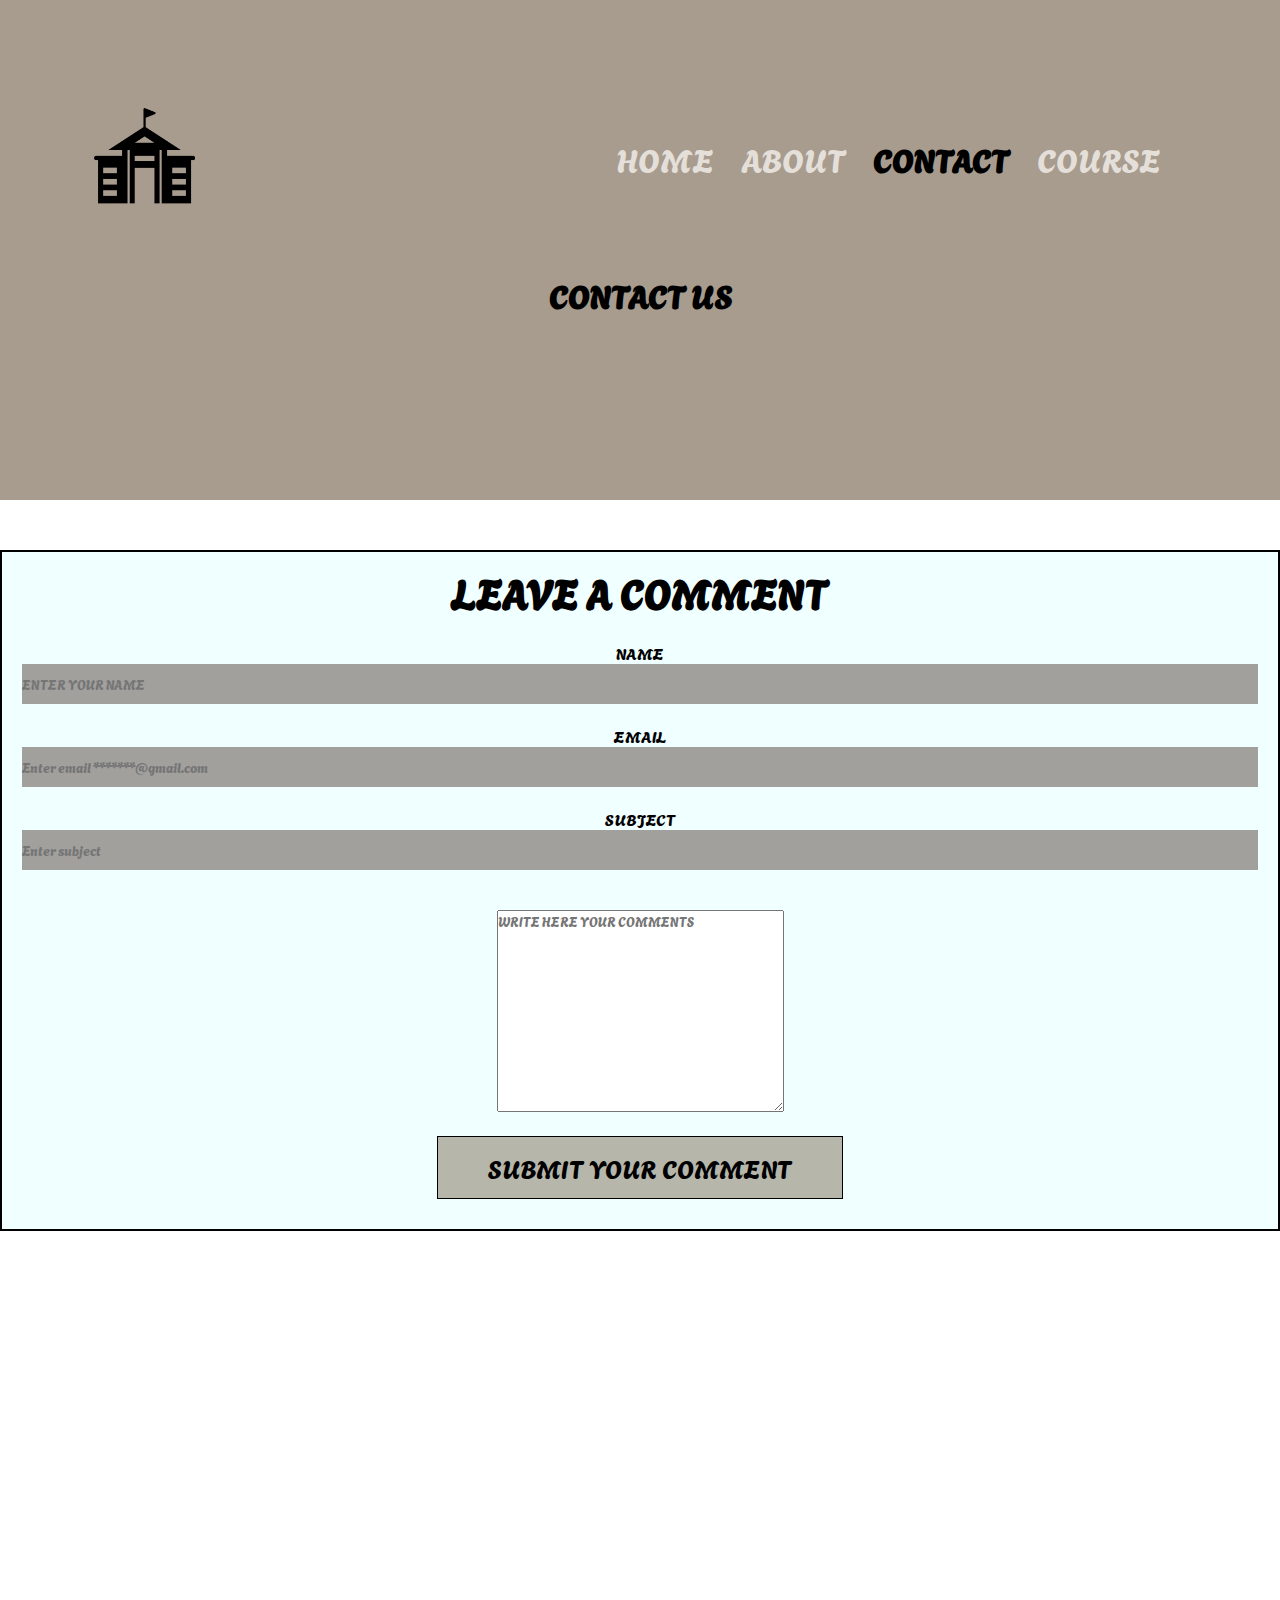
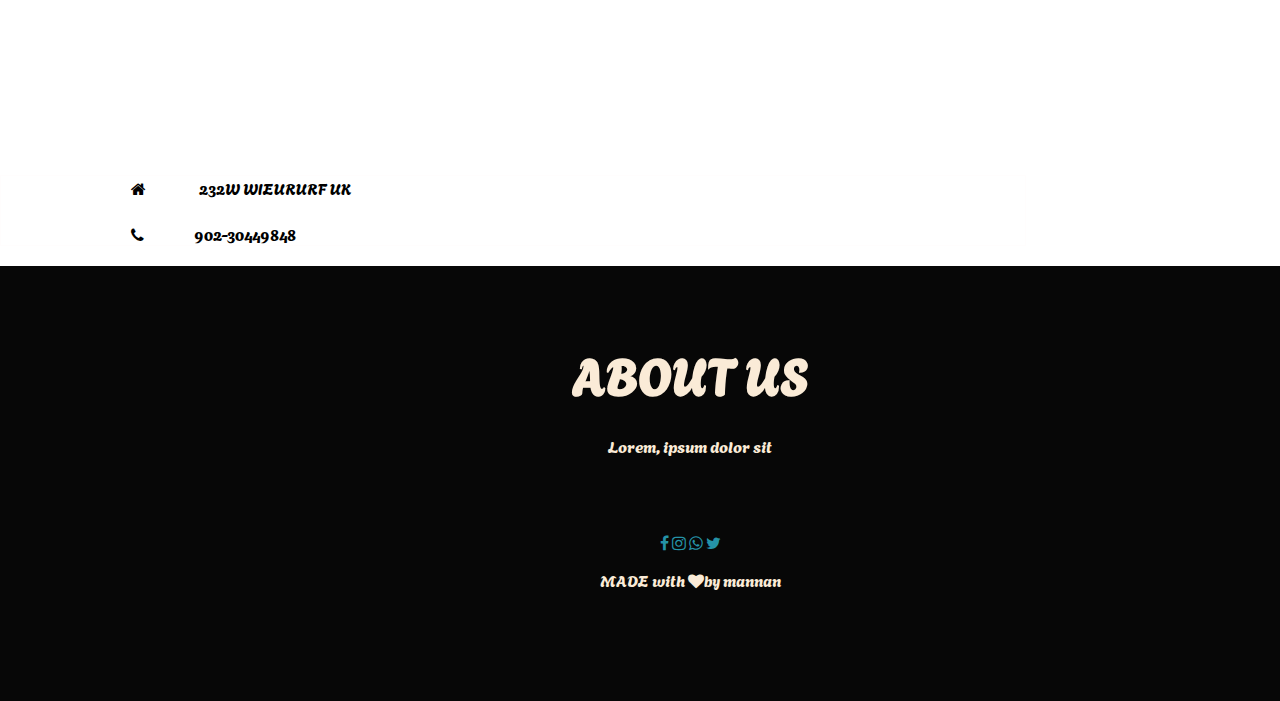
<file: contact.html>
<!DOCTYPE html>
<html lang="en">

<head>
    <meta charset="UTF-8">
    <meta name="viewport" content="width=device-width, initial-scale=1.0">
    <title>Website University Tutorial</title>
    <link rel="stylesheet" href="style.css">
    <link rel="preconnect" href="https://fonts.googleapis.com">
    <link rel="preconnect" href="https://fonts.gstatic.com" crossorigin>
    <link href="https://fonts.googleapis.com/css2?family=Agbalumo&family=Roboto+Slab:wght@100&display=swap"
        rel="stylesheet">
    <link href="http://cdnjs.cloudflare.com/ajax/libs/font-awesome/4.3.0/css/font-awesome.css" rel="stylesheet"
        type='text/css'>
</head>

<body>
    <section class="sub-header">

        <nav>
            <a href="index.html">
                <img src="uni-logo.png" alt="logo">
            </a>
            <div class="nav-links" id="navlinks">

                <i class="fa fa-times" onclick="closes()"></i>

                <ul>
                    <li> <a href="index.html">HOME</a></li>
                    <li> <a href="about.html">ABOUT</a></li>
                    <li><b> <a href="contact.html" style="color: black;">CONTACT</a></b></li>
                    <li> <a href="course.html">COURSE</a></li>

                </ul>
            </div>
            <i class="fa fa-bars" onclick="openn()"></i>
        </nav>
        <h1>CONTACT US</h1>
    </section>
    <div class="comment">
        <h3>LEAVE A COMMENT</h3>
        <form class="comment-form" action="form-handler.php" method="post">
            <label for="name">NAME</label>
            <input type="text" name="name" id="name" placeholder="ENTER YOUR NAME" required>
            <br>
            <label for="email">EMAIL</label>
       
          
            <input type="email" name="email" id="email" placeholder="Enter email *******@gmail.com" required>
            <br>
            <label for="subject">SUBJECT</label>
       
          
            <input type="text" name="subject" id="subject" placeholder="Enter subject" required>
<br>
            <textarea name="textarea" id="textarea" cols="30" rows="10" placeholder="WRITE HERE YOUR COMMENTS"></textarea>
        <br>
            <button type="submit" class="hero-btn">SUBMIT YOUR COMMENT</button>
        </form>

    </div>
    <section class="map"><iframe src="https://www.google.com/maps/embed?pb=!1m14!1m12!1m3!1d13798.32173481892!2d71.48928965!3d30.16340935!2m3!1f0!2f0!3f0!3m2!1i1024!2i768!4f13.1!5e0!3m2!1sen!2s!4v1700165145364!5m2!1sen!2s" width="600" height="450" style="border:0;" allowfullscreen="" loading="lazy" referrerpolicy="no-referrer-when-downgrade"></iframe></section>
    <script>
        var navlinks = document.getElementById("navlinks");
        function openn() {
            navlinks.style.right = "0";

        }
        function closes() {
            navlinks.style.right = "-200px";
        }
    </script>

<section class="address">
    <div class="address-contact"> <i class="fa fa-home" aria-hidden="true"></i><span> 232W WIEURURF UK
            </span></div>
    <br>
    <div class="address-contact"> <i class="fa fa-phone" aria-hidden="true"></i><span>902-30449848
            </span></div>

</section>
    <section class="footer">
        <h3>ABOUT US</h3>
        <p>Lorem, ipsum dolor sit</p>
        <div class="icons">
            <i class="fa fa-facebook" aria-hidden="true"></i>
            <i class="fa fa-instagram" aria-hidden="true"></i>
            <i class="fa fa-whatsapp" aria-hidden="true"></i>
            <i class="fa fa-twitter" aria-hidden="true"></i>
        </div>
        <p> MADE with <i class="fa fa-heart" aria-hidden="true"></i>by mannan</p>
    </section>

        
</body>

</html>
</file>
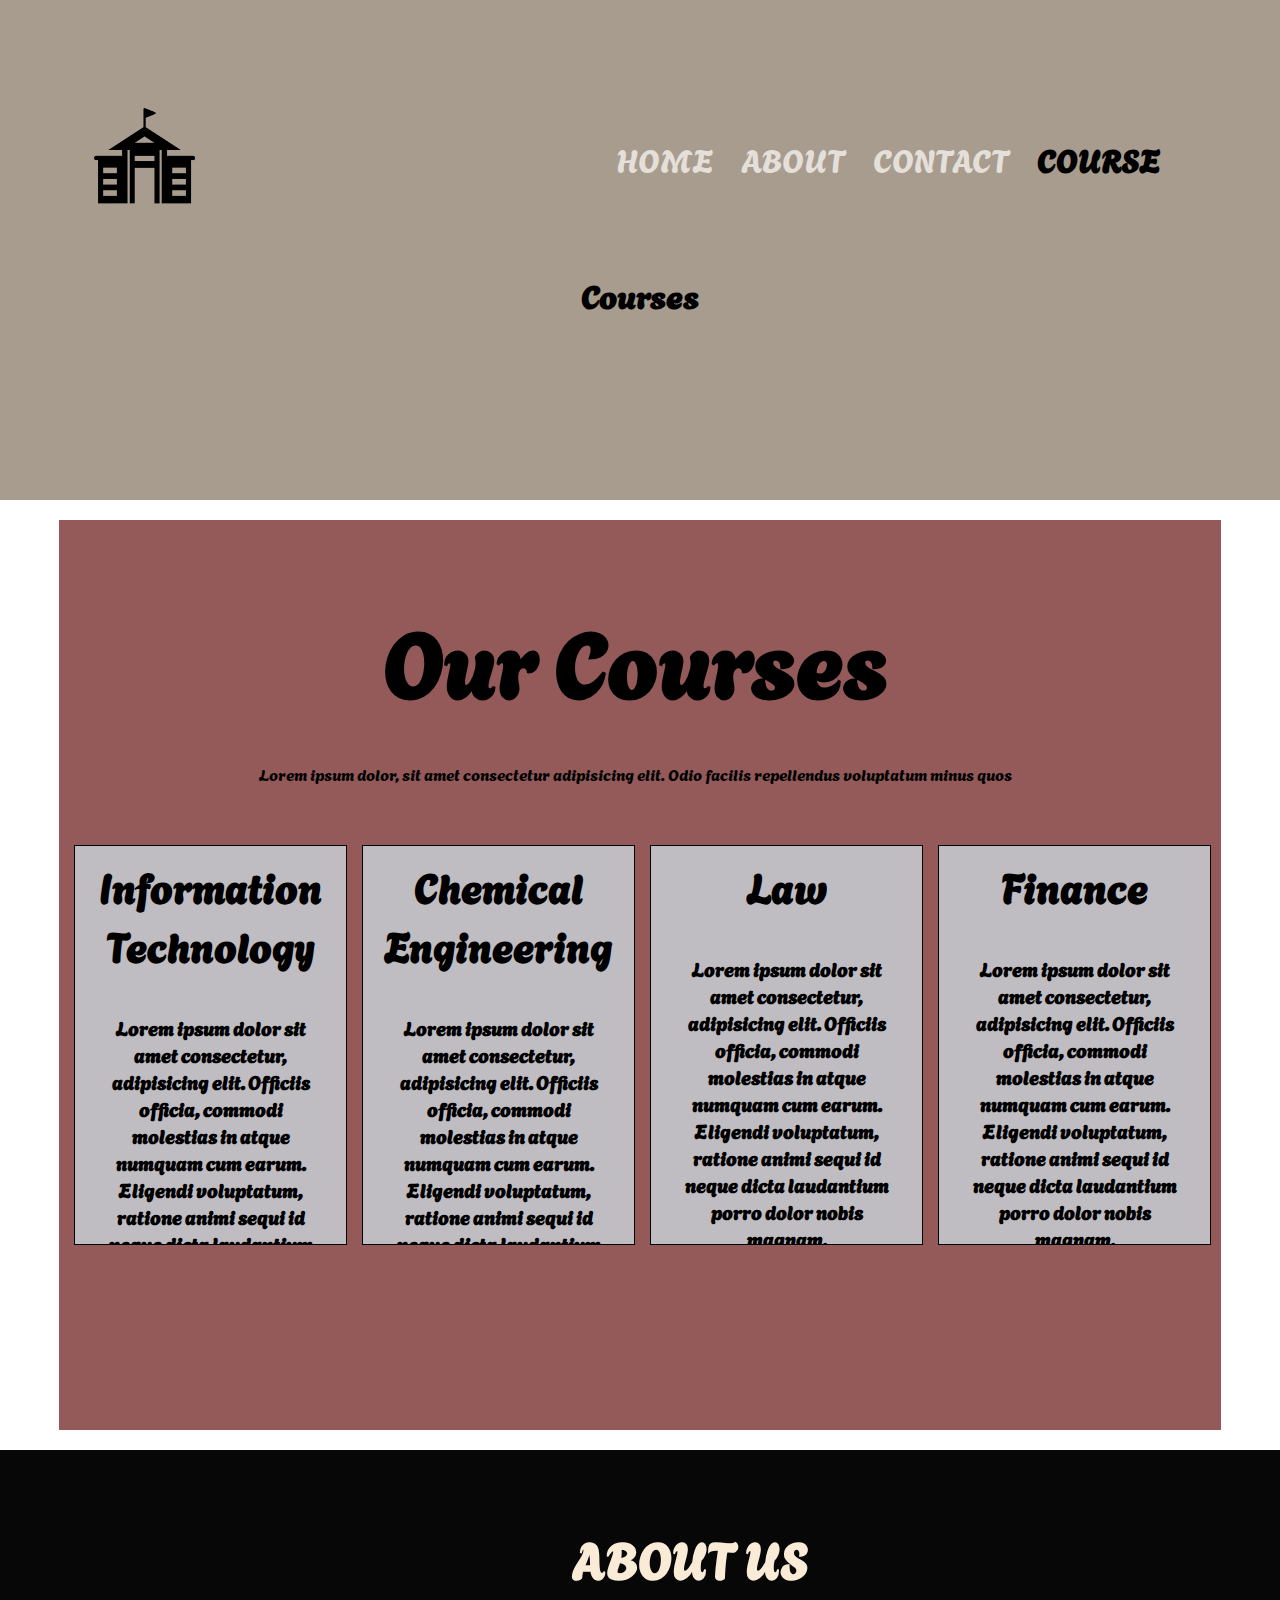
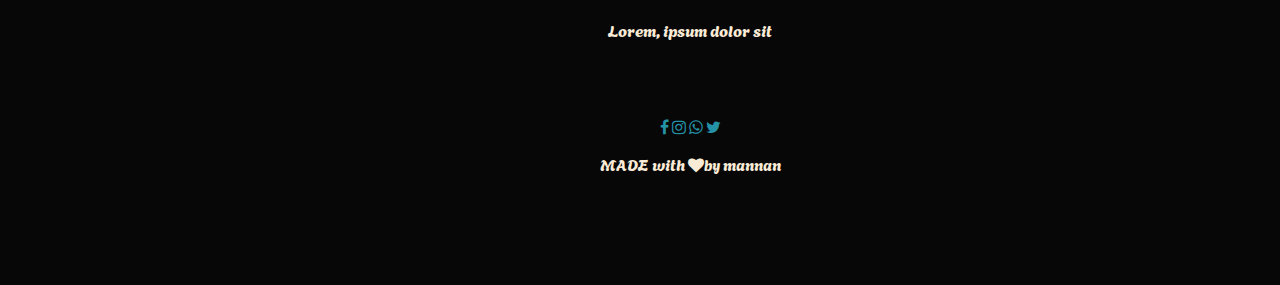
<file: course.html>
<!DOCTYPE html>
<html lang="en">

<head>
    <meta charset="UTF-8">
    <meta name="viewport" content="width=device-width, initial-scale=1.0">
    <title>Website University Tutorial</title>
    <link rel="stylesheet" href="style.css">
    <link rel="preconnect" href="https://fonts.googleapis.com">
    <link rel="preconnect" href="https://fonts.gstatic.com" crossorigin>
    <link href="https://fonts.googleapis.com/css2?family=Agbalumo&family=Roboto+Slab:wght@100&display=swap"
        rel="stylesheet">
    <link href="http://cdnjs.cloudflare.com/ajax/libs/font-awesome/4.3.0/css/font-awesome.css" rel="stylesheet"
        type='text/css'>
</head>

<body>
    <section class="sub-header">

        <nav>
            <a href="index.html">
                <img src="uni-logo.png" alt="logo">
            </a>
            <div class="nav-links" id="navlinks">

                <i class="fa fa-times" onclick="closes()"></i>

                <ul>
                    <li> <a href="index.html">HOME</a></li>
                    <li> <a href="about.html">ABOUT</a></li>
                    <li> <a href="contact.html">CONTACT</a></li>
                    <li > <b ><a href="course.html" style="color: black;">COURSE</a></b></li>

                </ul>
            </div>
            <i class="fa fa-bars" onclick="openn()"></i>
        </nav>
        <h1>Courses</h1>
    </section>
    <script>
        var navlinks = document.getElementById("navlinks");
        function openn() {
            navlinks.style.right = "0";

        }
        function closes() {
            navlinks.style.right = "-200px";
        }
    </script>
 <section class="courses">
    <h1>Our Courses</h1>
    <p>Lorem ipsum dolor, sit amet consectetur adipisicing elit. Odio facilis repellendus voluptatum minus quos
        </p>
    <div class="row">
        <div class="column">
            <h1>Information Technology</h1>
            <h3>Lorem ipsum dolor sit amet consectetur, adipisicing elit. Officiis officia, commodi molestias in
                atque numquam cum earum. Eligendi voluptatum, ratione animi sequi id neque dicta laudantium porro
                dolor nobis magnam.</h3>
        </div>
        <div class="column">
            <h1>Chemical Engineering</h1>
            <h3>Lorem ipsum dolor sit amet consectetur, adipisicing elit. Officiis officia, commodi molestias in
                atque numquam cum earum. Eligendi voluptatum, ratione animi sequi id neque dicta laudantium porro
                dolor nobis magnam.</h3>
        </div>
        <div class="column">
            <h1>Law</h1>
            <h3>Lorem ipsum dolor sit amet consectetur, adipisicing elit. Officiis officia, commodi molestias in
                atque numquam cum earum. Eligendi voluptatum, ratione animi sequi id neque dicta laudantium porro
                dolor nobis magnam.</h3>
        </div>
        <div class="column">
            <h1>Finance</h1>
            <h3>Lorem ipsum dolor sit amet consectetur, adipisicing elit. Officiis officia, commodi molestias in
                atque numquam cum earum. Eligendi voluptatum, ratione animi sequi id neque dicta laudantium porro
                dolor nobis magnam.</h3>
        </div>

    </div>
</section>
    


</section>
<section class="footer">
    <h3>ABOUT US</h3>
    <p>Lorem, ipsum dolor sit</p>
    <div class="icons">
        <i class="fa fa-facebook" aria-hidden="true"></i>
        <i class="fa fa-instagram" aria-hidden="true"></i>
        <i class="fa fa-whatsapp" aria-hidden="true"></i>
        <i class="fa fa-twitter" aria-hidden="true"></i>
    </div>
    <p> MADE with <i class="fa fa-heart" aria-hidden="true"></i>by mannan</p>
</section>

    
</body>

</html>
</file>
<file: style.css>
* {
    margin: 0px;
    padding: 0px;
    font-family: Agbalumo;

}

.header {
    height: 100vh;
    width: 100%;
    background-position: center;
    position: relative;
    background-size: cover;
    background-image: linear-gradient(rgba(12, 20, 9, 0.8), rgba(24, 22, 23, 0.7)), url(university-index.jpg);
    cursor: pointer;
    margin-bottom: 40px;
}

nav {
    display: flex;
    padding: 3% 6%;
    justify-content: space-between;
    align-items: center;

}

nav img {
    width: 135px;
}

.nav-links {
    text-align: right;
}

nav a {
    text-decoration: none;
    color: rgb(228, 223, 217);
    font-size: 32px;
}

.text-box p {
    color: rgb(63, 63, 155);
    margin-top: 20px;
    font-size: 70px;
    margin-bottom: 20px;

}

.text-box h2 {
    color: rgb(175, 175, 175);
    font-weight: 100;
    font-size: 20px;
    padding-bottom: 50px;

}

nav ul li {
    list-style-type: none;
    display: inline-block;
    padding: 8px 12px;
    position: relative;
    font-size: 20px;
}

nav ul {
    padding: 30px;
}

/*we are adding trasition on navbar*/
nav ul li::after {
    content: '';
    width: 0%;
    height: 4px;
    background-color: rgb(16, 92, 92);
    display: block;
    margin: auto;
    transition: 0.5s;

}

nav ul li:hover::after {
    width: 100%;

}

.text-box {
    color: rgb(146, 137, 125);
    text-align: center;
    width: 70%;
    font-size: 55px;
    margin: auto;
    text-align: center;
    margin-top: 50px;


}


.hero-btn {
    display: inline-block;
    text-decoration: none;
    color: rgb(197, 190, 190);
    padding: 12px 50px;
    border: 1px solid;
    background: transparent;
    cursor: pointer;
    position: relative;
    font-size: 25px;

}

/*button changing color*/
.hero-btn:hover {
    border: 1px solid rgb(77, 75, 75);
    background: rgb(148, 131, 131);
    transition: .5s;
    font-size: 28px;
}

/*courses section here */
.courses {
    width: 90%;
    margin: auto;
    text-align: center;
    padding-top: 70px;
    background: rgb(148, 90, 90);
    padding-bottom: 15px;
    padding-right: 10px;
}


.courses h1 {

    font-size: 90px;
    color: black;
    font-weight: 600;
    padding-bottom: 40px;
}

p {
    line-height: 22px;
    font-weight: 300;
    font-size: 16px;
    padding-bottom: 60px;
}

.row {
    display: flex;
    justify-content: space-between;
    margin-bottom: 170px;
}

.column {
    border: 1px solid;
    margin-left: 15px;
    height: 400px;
    background-color: rgb(191, 188, 194);

    padding: 10px 20px;
    box-sizing: border-box;
    transition: 0.5s;
    overflow: hidden;

}

.column h1 {
    text-align: center;
    font-weight: 600;
    font-size: 40px;
}

.column:hover {
    box-shadow: 12px 12px 12px 12px rgba(3, 3, 3, 0.6);
}

/*here menu ico which is hideen on full c=screen and show on small screen*/

nav .fa {
    display: none;
}

/*HERE START THE CAMPUS SECTION*/
.campus {

    text-align: center;
    width: 90%;
    margin: auto;
    background-color: rgb(47, 121, 121);
    margin-top: 30px;
    padding: 0 10px;
}

.campus h1 {
    padding-top: 25px;
}

.column2 {

    position: relative;
    flex-basis: 32%;
    height: 700px;
    margin-bottom: 30px;

}

.column2 img {
    width: 100%;
    height: 600px;
    border-radius: 60px;

}

.layer {
    background: transparent;
    position: absolute;
    height: 100%;
    width: 100%;
    top: 0%;
    left: 0%;
    transition: 0.5s;
    color: rgb(208, 218, 214);
    font: 146px;


}

.layer h3 {

    color: rgb(248, 244, 238);
    font-size: 32px;
    font-weight: 600;
    bottom: 0;
    position: absolute;
    text-align: center;
    width: 100%;
    transition: 0.5s;

}

.layer:hover {
    background: rgba(253, 253, 253, 0.2);
}

.layer:hover h3 {
    background: transparent;
    bottom: 50%;
}

/*animation  on campus*/
.fac {
    width: 90%;
    margin: auto;
    text-align: center;
    background: rgb(70, 70, 134);
}

.row3 {
    display: flex;
    justify-content: space-around;
    margin-bottom: 70px;
}

/*fac is actually we are talking about falicites*/
.column3 {
    flex-basis: 31%;


}

.fac img {
    border-radius: 10px;
    width: 350px;
}

.fac h1 {
    margin-bottom: 30px;
}

.fac p {
    margin-bottom: 20px;
}

/*HERE TESTIMONIAL START*/
.testimonials {

    text-align: center;
    width: 80%;
    margin: auto;
    background: rgb(148, 129, 167);
    padding-bottom: 20px;


}

.row4 {
    display: flex;
    justify-content: space-around;
    margin-bottom: 300px;
}

.column4 {
    flex-basis: 40%;
    border-radius: 5px;
    border: 1px solid;
    padding: 0px 10px;
    margin-right: 10px;
    background-color: rgb(168, 168, 172);
    cursor: pointer;
    display: flex;





}

.column4 img {
    border-radius: 50px;
    width: 100px;
    height: 100px;
    margin-top: 50px;
    margin-left: 0px;


}

.column4 h1 {
    margin-top: 10px;
}

.column4 p {
    font-size: 10px;
    margin-top: 90px;
    margin-left: 10px;

}

.stars .fa {
    color: rgb(43, 39, 37);
    padding-bottom: 20px;
}

/*end here*/

/*here media query technique*/
@media(max-width: 1000px) {

    .header {
        height: 100vh;
        width: 100%;
        background-position: center;
        position: relative;
        background-size: cover;
        background-image: linear-gradient(rgba(12, 20, 9, 0.8), rgba(24, 22, 23, 0.7)), url(university-index.jpg);
        cursor: pointer;
        margin-bottom: 40px;
    }

    nav {
        display: flex;
        padding: 3% 6%;
        justify-content: space-between;
        align-items: center;

    }

    nav img {
        width: 80px;
    }

    .nav-links {
        text-align: right;
    }

    nav a {
        text-decoration: none;
        color: rgb(228, 223, 217);
        font-size: 15px;
    }

    .text-box p {
        color: rgb(63, 63, 155);
        margin-top: 20px;
        font-size: 40px;
        margin-bottom: 20px;

    }

    .text-box h2 {
        color: rgb(175, 175, 175);
        font-weight: 100;
        font-size: 12px;
        padding-bottom: 50px;

    }

    nav ul li {
        list-style-type: none;
        display: inline-block;
        padding: 8px 12px;
        position: relative;

    }

    nav ul {
        padding: 30px;
    }

    /*we are adding trasition on navbar*/
    nav ul li::after {
        content: '';
        width: 0%;
        height: 4px;
        background-color: rgb(16, 92, 92);
        display: block;
        margin: auto;
        transition: 0.5s;

    }

    nav ul li:hover::after {
        width: 100%;

    }

    .text-box {
        color: rgb(146, 137, 125);
        text-align: center;
        width: 70%;

        margin: auto;
        text-align: center;
        margin-top: 50px;


    }


    .hero-btn {
        display: inline-block;
        text-decoration: none;
        color: rgb(197, 190, 190);
        padding: 12px 50px;
        border: 1px solid;
        background: transparent;
        cursor: pointer;
        position: relative;
        font-size: 15px;

    }

    /*button changing color*/
    .hero-btn:hover {
        border: 1px solid rgb(77, 75, 75);
        background: rgb(148, 131, 131);
        transition: .5s;
        font-size: 20px;
    }

    /*courses section here */
    .courses {
        width: 90%;
        margin: auto;
        text-align: center;
        padding-top: 70px;
        background: rgb(148, 90, 90);
        padding-bottom: 15px;
        padding-right: 10px;
    }


    .courses h1 {

        font-size: 70px;
        color: black;
        font-weight: 600;
        padding-bottom: 40px;
    }

    p {
        line-height: 22px;
        font-weight: 300;
        font-size: 16px;
        padding-bottom: 60px;
    }

    .row {
        display: flex;
        justify-content: space-between;
        margin-bottom: 170px;
    }

    .column {
        border: 1px solid;
        margin-left: 15px;
        height: 400px;
        background-color: rgb(191, 188, 194);

        padding: 10px 20px;
        box-sizing: border-box;
        transition: 0.5s;
        overflow: hidden;
        text-align: center;
    }

    .column h1 {
        text-align: center;
        font-weight: 600;
        font-size: 23px;

    }

    .column h3 {
        text-align: center;
        font-size: 10px;
    }

    .column:hover {
        box-shadow: 5px 5px 5px 5px rgba(3, 3, 3, 0.6);
    }

    /*here menu ico which is hideen on full c=screen and show on small screen*/

    nav .fa {
        display: none;
    }

    /*HERE START THE CAMPUS SECTION*/
    .campus {

        text-align: center;
        width: 90%;
        margin: auto;
        background-color: rgb(47, 121, 121);
        margin-top: 30px;
        padding: 0 10px;
    }

    .campus h1 {
        padding-top: 40px;
        margin-top: 70px;
    }

    .column2 {

        position: relative;
        flex-basis: 32%;
        height: 330px;
        margin-bottom: 30px;
        font-size: 30px;

    }

    .column2 img {

        height: 300px;
        border-radius: 60px;

    }

    .layer {
        background: transparent;
        position: absolute;
        height: 100%;
        width: 100%;
        top: 0%;
        left: 0%;
        transition: 0.5s;
        color: rgb(208, 218, 214);
        font: 146px;


    }

    .layer h3 {

        color: rgb(248, 244, 238);
        font-size: 32px;
        font-weight: 600;
        bottom: 0;
        position: absolute;
        text-align: center;
        width: 100%;
        transition: 0.5s;

    }

    .layer:hover {
        background: rgba(253, 253, 253, 0.2);
    }

    .layer:hover h3 {
        background: transparent;
        bottom: 50%;
    }

    /*animation  on campus*/
    .fac {
        width: 90%;
        margin: auto;
        text-align: center;
        background: rgb(70, 70, 134);
    }

    .row3 {
        display: flex;
        justify-content: space-around;
        margin-bottom: 70px;
    }

    /*fac is actually we are talking about falicites*/
    .column3 {
        flex-basis: 31%;


    }

    .fac img {
        border-radius: 10px;
        width: 200px;
    }

    .fac h1 {
        margin-bottom: 30px;
    }

    .fac p {
        margin-bottom: 20px;
    }

    /*HERE TESTIMONIAL START*/
    .testimonials {

        text-align: center;
        width: 80%;
        margin: auto;
        background: rgb(148, 129, 167);
        padding-bottom: 20px;
        font-size: 20px;

        padding-top: 25px;
    }

    .row4 {
        display: flex;
        justify-content: space-around;
        margin-bottom: 300px;
    }

    .column4 {
        flex-basis: 40%;
        border-radius: 5px;
        border: 1px solid;
        padding: 0px 10px;
        margin-right: 10px;
        background-color: rgb(168, 168, 172);
        cursor: pointer;
        display: flex;






    }

    .column4 img {
        border-radius: 50px;
        width: 100px;
        height: 100px;
        margin-top: 50px;
        margin-left: 0px;


    }

    .column4 h1 {
        margin-top: 20px;

    }

    .column4 p {
        font-size: 10px;
        margin-top: 90px;
        margin-left: 10px;

    }

    .stars .fa {
        color: rgb(43, 39, 37);
        padding-bottom: 20px;
    }

    .cta {
        margin: 30px auto;
        background-color: rgb(86, 117, 117);
        padding: 60px 50px;
        text-align: center;
        font-size: 1px;
    }

    .cta h1 {
        font-size: 5px;
        text-align: center;
        margin-bottom: 10px;
    }

}

@media(max-width: 700px) {
    .text-box p {
        font-size: 35px;
        margin-bottom: 10px;
    }

    .text-box h2 {
        font-size: 10px;
        padding-bottom: 15px;
    }

    .nav-link ul li {
        display: block;
        background: brown;
        display: block;
    }

    .nav-links {
        position: absolute;
        background: rgb(106, 109, 107);
        height: 100vh;
        top: 0;
        right: 0;
        z-index: 2;
        text-align: left;
        width: 200px;
        right: -200px;
        transition: 1s;
    }

    nav .fa {
        display: block;
        color: rgb(124, 122, 122);
        padding-left: 20px;
        padding-top: 20px;
        font-size: 30px;
        cursor: pointer;

    }

    nav img {
        width: 50px;
        margin-top: 20px;
        margin-left: 20px;
    }

    .row {
        flex-direction: column;
    }

    /*course*/
    .courses {
        width: 90%;
        margin: auto;
        text-align: center;
        padding-top: 70px;
        background: rgb(148, 90, 90);

        padding-right: 10px;
        padding-top: 30px;
        margin-bottom: 20px;
    }


    .courses h1 {

        font-size: 50px;
        color: black;
        font-weight: 600;
        padding-bottom: 40px;
        margin-top: 30px;
    }

    p {
        line-height: 22px;
        font-weight: 300;
        font-size: 16px;
        padding-bottom: 60px;
    }

    .row {
        display: flex;
        justify-content: space-between;
        margin-bottom: 70px;
    }

    .column {
        border: 1px solid;
        margin-left: 15px;
        height: 200px;
        margin-bottom: 30px;
        background-color: rgb(191, 188, 194);

        padding: 10px 20px;
        box-sizing: border-box;
        transition: 0.5s;
        overflow: hidden;

    }

    .column h1 {
        text-align: center;
        font-weight: 600;
        font-size: 40px;
    }

    .column:hover {
        box-shadow: 1px 1px 1px 1px rgba(3, 3, 3, 0.6);
    }

    /*end cousrse*/
    .campus {
        margin: auto;
        width: 80%;
        text-align: center;
        padding-top: 50px;

    }

    .campus h1 {
        font-size: 30px;
    }

    .row3 {
        display: block
    }

    .row4 {
        display: block;
    }

    .column4 {
        flex-basis: 32%;
        border-radius: 10px;
        border: 10px solid;
        padding: 10px 10px;
        margin-right: 10px;
        background-color: blue;
        cursor: pointer;
        display: block;
        height: 350px;
        margin-bottom: 20px;




    }

    .fac {
        width: 90%;
        margin: auto;
        text-align: center;
        background: rgb(70, 70, 134);
    }

    .row3 {
        display: flex;
        justify-content: space-around;
        margin-bottom: 70px;
    }

    /*fac is actually we are talking about falicites*/
    .column3 {
        flex-basis: 31%;
        border: 1px solid;

    }

    .fac img {
        border-radius: 10px;
        width: 150px;
    }

    .fac h1 {
        margin-bottom: 30px;
    }

    .fac p {
        margin-bottom: 20px;
    }


    .testimonials {

        text-align: center;
        width: 80%;
        margin: auto;
        background: rgb(148, 129, 167);
        padding-bottom: 20px;
height: 500px;
    }

    .row4 {
        display: flex;
        justify-content: space-around;
        margin-bottom: 300px;
    }

    .column4 {
        flex-basis: 40%;
        border-radius: 5px;
        border: 1px solid;
        padding: 0px 5px;
        margin-right: 10px;
        background-color: rgb(168, 168, 172);
        cursor: pointer;
        display: flex;
height: 350px;
    }

    .column4 img {
        border-radius: 100px;
        width: 50px;
        height: 50px;
        margin-top: 50px;
        margin-left: 0px;
    


    }

    .column4 h1 {
        margin-top: 1px;
    }

    .column4 p {
        font-size: 10px;
        margin-top: 90px;
        margin-left: 10px;

    }

    .stars .fa {
        color: rgb(43, 39, 37);
        padding-bottom: 20px;
        font-size: 10px;
    }

}



    .cta {
        margin: 30px auto;
        background-color: rgb(86, 117, 117);
        padding: 60px 50px;
        text-align: center;

    }

    .cta h1 {
        font-size: 40px;
        text-align: center;
        margin-bottom: 10px;
    }


    /*phle hero.btn2 tha ab bta 1 pr krddia h*/
    /*
.hero-btn2{
    border: 10px solid rgb(20, 20, 20);
    text-align: center;
    display: inline-block;
    text-decoration: none;
    color: rgb(170, 135, 135);
    padding: 10px 50px;
    border: 1px solid;
    background: transparent;
    cursor: pointer;
    position: relative;
    font-size: 20px;

   
}.hero-btn2:hover {
    border: 1px solid rgb(151, 14, 14);
    background: rgb(151, 23, 23);
    transition: .5s;
    font-size: 30px;
}
*/
    .footer {
        text-align: center;
        width: 100%;
        padding: 50px 50px;
        background: rgb(7, 7, 7);
        color: antiquewhite;
        margin-top: 20px;
    }

    .footer h3 {
        margin-bottom: 25px;
        margin-top: 20px;
        font-weight: bold;
        font-size: 50px;

    }

    .icons .fa {
        color: rgb(37, 147, 167);
        cursor: pointer;
        padding: 18px 0;
    }

    /*ABOUT PAGE*/
    .sub-header {
        height: 50vh;
        width: 100%;
        background-color: rgb(167, 156, 142);
        text-align: center;
        padding-top: 50px;
        margin-bottom: 20px;

    }

    .aboutus {
        width: 100%;
        margin: 30px auto;


    }

    .row-about {
        padding: 30px 30px;





    }

    .column-about {
        text-align: center;
        padding: 30px 30px;

        color: beige;
        margin-bottom: 30px;
        background-color: rgb(0, 0, 0);

    }




    .img-about img {
        width: 400PX;

    }

    /*contact comment form*/
    .comment {
        border: 2px solid;
        margin: 50px 0;
        padding: 10px 20px;
        text-align: center;
        background-color: azure;

    }

    .comment h3 {
        font-size: 40px;
        margin-bottom: 20px;
    }

    .comment-form input {
        width: 100%;
        box-sizing: border-box;
        border: none;
        background: rgb(161, 160, 157);
        height: 40px;
        margin-bottom: 20px;
    }

    .comment-form button {
        background: rgb(182, 182, 171);
        color: black;
        margin-bottom: 20px;
        margin-top: 20px;

    }

    .comment-form textarea {
        margin-top: 20px;
    }

    .map {
        margin: 40px;
    }

    .map iframe {
        width: 100%;


    }

    .address {
        border: 1px solid rgb(255, 253, 253);
        width: 80%;
    }

    .address div {
        margin: 0 100px;



    }

    .address-contact .fa {
        margin-right: 50px;
        margin-left: 30px;

    }
</file>
